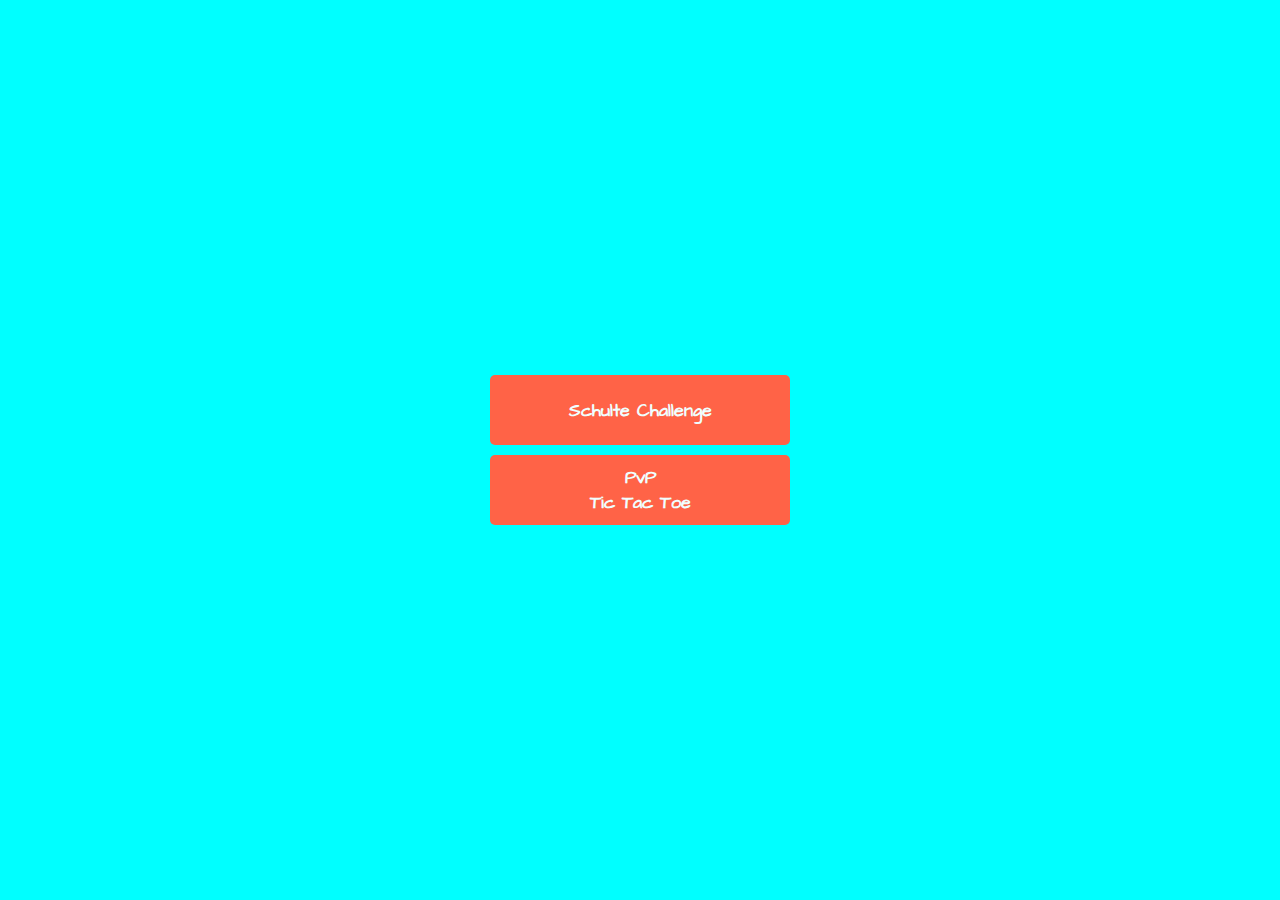
<file: index.html>
<!DOCTYPE html>
<html lang="en">
<head>
    <meta charset="UTF-8">
    <meta http-equiv="X-UA-Compatible" content="IE=edge">
    <meta name="viewport" content="width=device-width, initial-scale=1.0">
    <title>Minigame Site</title>

    <link rel="stylesheet" href="style.css">
</head>
<body>

    <a href="page2/pg02.html">
        <div id="container1">Schulte Challenge</div>
    </a>


    <!-- TO CHANGE -->
    <a href="https://practicum-4.herokuapp.com/">
        <div id="container2">PvP</br>Tic Tac Toe</div>
    </a>
    




    <script src="script.js"></script>
</body>
</html>
</file>
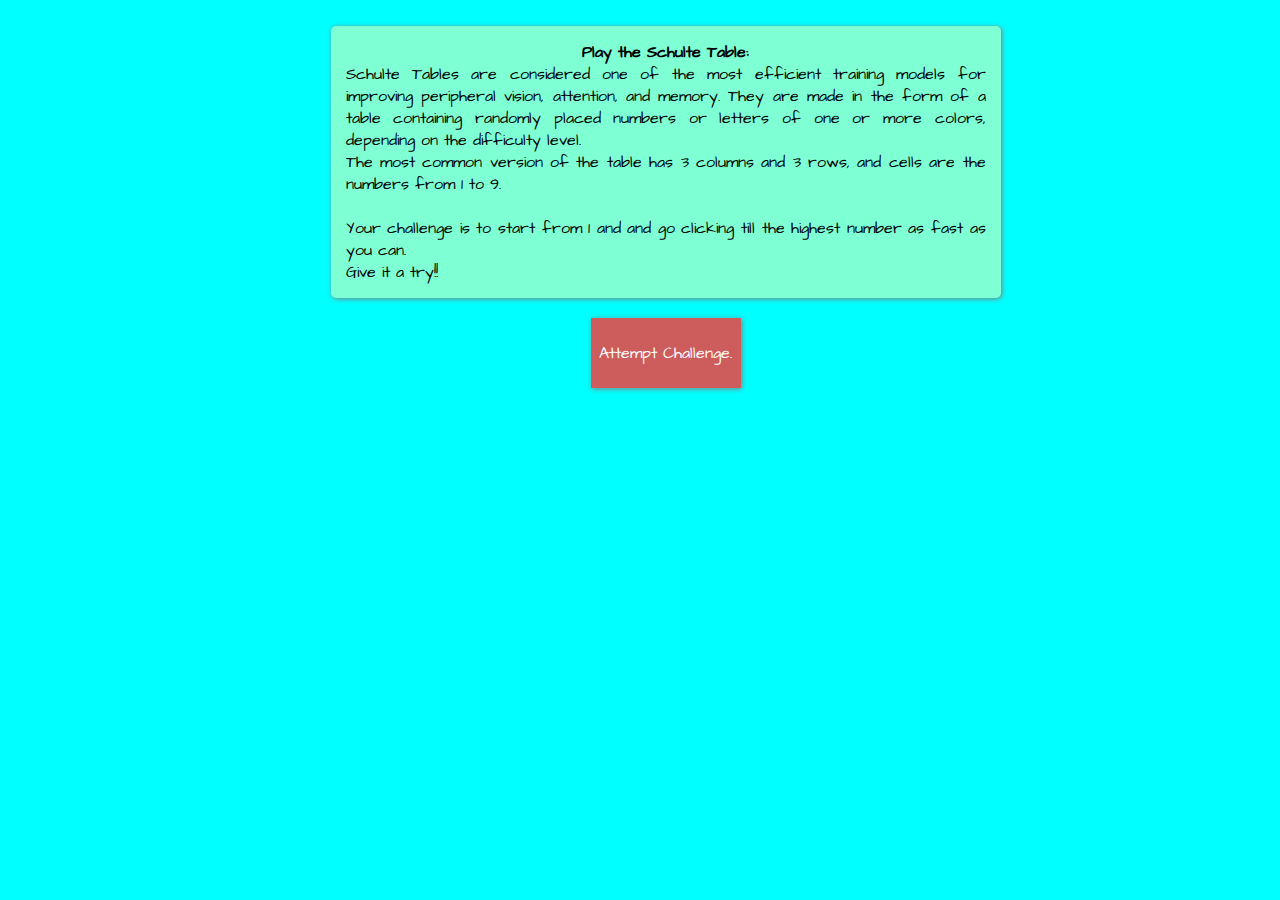
<file: how-to-play/htp.html>
<!DOCTYPE html>
<html lang="en">

<head>
    <meta charset="UTF-8">
    <meta http-equiv="X-UA-Compatible" content="IE=edge">
    <meta name="viewport" content="width=device-width, initial-scale=1.0">
    <title>Schulte Challenge</title>

    <link rel="stylesheet" href="htps.css">
    <link rel="shortcut icon" href="#">
</head>

<body>
    <p class="how-to-play">
        <b>Play the Schulte Table:</b> Schulte Tables are considered one of the most efficient training models for
        improving peripheral vision, attention, and memory. They are made in the form of a table containing randomly
        placed numbers or letters of one or more colors, depending on the difficulty level.
        <br>
        The most common version of the table has 3 columns and 3 rows, and cells are the numbers from 1 to 9.
        <br><br>
        Your challenge is to start from 1 and and go clicking till the highest number as fast as you can.
        <br>
        Give it a try!!
    </p>

    <a href="../page2/pg02.html" class="btg">
        <div class="gbtw">
            Attempt Challenge.
        </div>
    </a>





    <script>
        const gbtw = document.querySelector('.gbtw');
        const btg = document.querySelector('.btg');

        var uiClick = new Audio("../audio/ui-click.mp3");

        // var uiClick = new Audio("../images-svgs/ui-click.mp3");
        // var uiClick = new Audio("ui-click.mp3");

        gbtw.addEventListener('click', () => {
            uiClick.play();
        });

        btg.addEventListener('click', () => {
            uiClick.play();
        });
    </script>
</body>

</html>
</file>
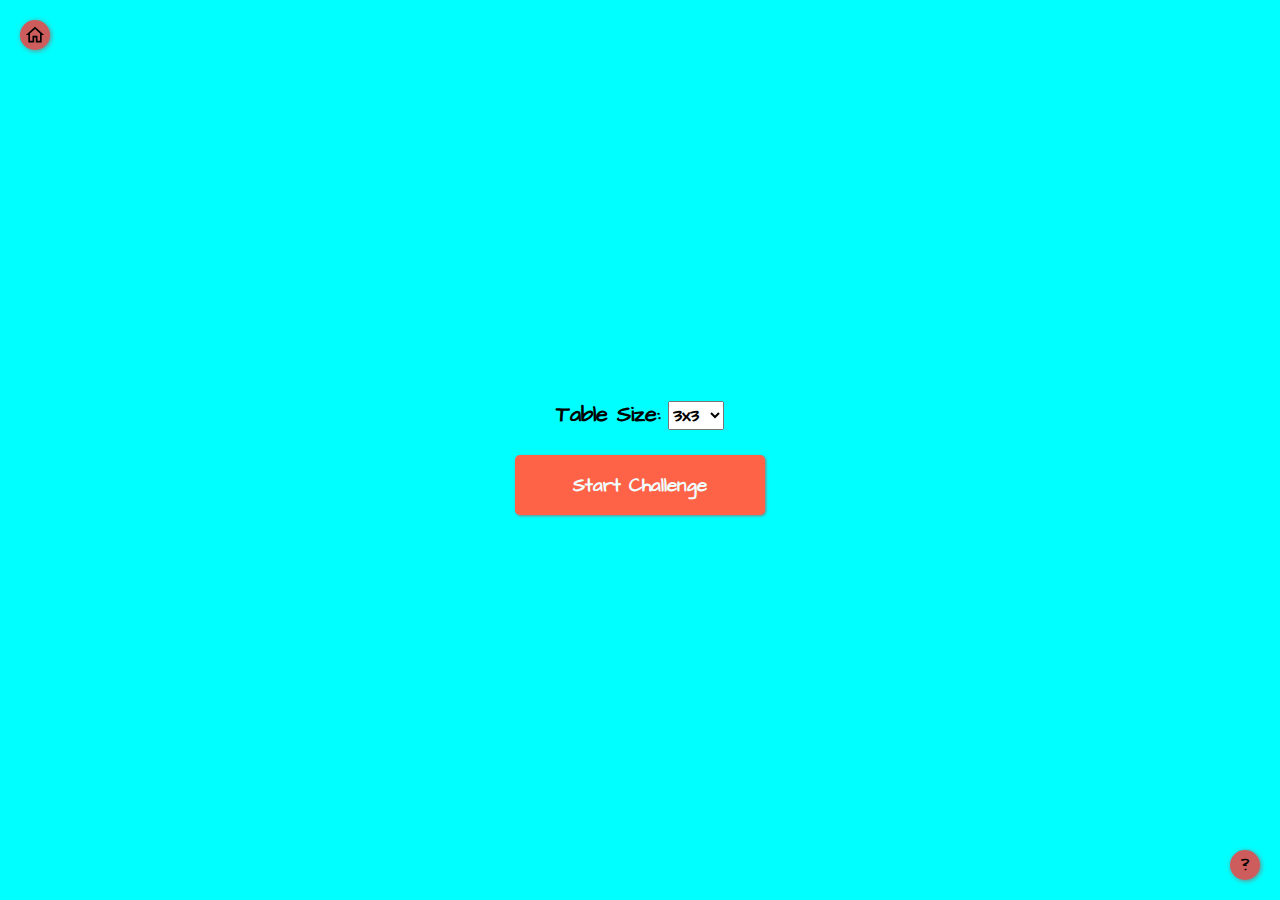
<file: page2/pg02.html>
<!DOCTYPE html>
<html lang="en">

<head>
    <meta charset="UTF-8">
    <meta http-equiv="X-UA-Compatible" content="IE=edge">
    <meta name="viewport" content="width=device-width, initial-scale=1.0">
    <title>Schulte Challenge</title>

    <link rel="stylesheet" href="pg2style.css">
</head>

<body>
    <div id="container1">

        <form id="drop-down" action="#">

            <label id="tab" for="#">Table Size:</label>

            <select name="table-select" id="table-select">
                <option value="3">3x3</option>
                <option value="4">4x4</option>
                <option value="5">5x5</option>
            </select>
        </form>

    </div>

    <div id="container2">Start Challenge</div>

    <div id="game-clock">
        <p id="clock-para"></p>
    </div>

    <div id="ground"></div>




    <a href="../how-to-play/htp.html" class="htplink">?</a>


    <a href="../index.html" id="home">
        <svg fill="#000000" xmlns="http://www.w3.org/2000/svg" viewBox="0 0 24 24" width="20px" height="20px">
            <path
              d="M 12 2.0996094 L 1 12 L 4 12 L 4 21 L 11 21 L 11 15 L 13 15 L 13 21 L 20 21 L 20 12 L 23 12 L 12 2.0996094 z M 12 4.7910156 L 18 10.191406 L 18 11 L 18 19 L 15 19 L 15 13 L 9 13 L 9 19 L 6 19 L 6 10.191406 L 12 4.7910156 z" />
          </svg>
    </a>


    <script src="schulte.js"></script>
</body>

</html>
</file>
<file: style.css>
@import url('https://fonts.googleapis.com/css2?family=Architects+Daughter&display=swap');

* {
    margin: 0;
    padding: 0;
    list-style-type: none;
    text-decoration: none;
    font-family: 'Architects Daughter', cursive;
}

body {
    max-width: 100vw;
    height: 100vh;
    overflow: hidden;
    background-color: aqua;
    display: flex;
    justify-content: center;
    align-items: center;
    flex-direction: column;
}

#container1 {
    margin: 5px;
    width: 300px;
    height: 70px;
    background-color: tomato;
    color: azure;

    display: flex;
    justify-content: center;
    align-items: center;

    /* box-shadow: 1px 1px 3px gray; */
    cursor: pointer;
    border-radius: 5px;

    font-weight: bold;
    font-size: large;
}

#container2 {
    margin: 5px;
    width: 300px;
    height: 70px;
    background-color: tomato;
    color: azure;

    display: flex;
    justify-content: center;
    align-items: center;

    /* box-shadow: 1px 1px 3px gray; */
    cursor: pointer;

    text-align: center;
    border-radius: 5px;

    font-weight: bold;
    font-size: large;
}

#container1:hover {
    width: 315px;
    height: 75px;
    font-size: larger;
    box-shadow: 1px 1px 3px gray;
}

#container2:hover {
    width: 315px;
    height: 75px;
    font-size: larger;
    box-shadow: 1px 1px 3px gray;
}
</file>
<file: how-to-play/htps.css>
@import url('https://fonts.googleapis.com/css2?family=Architects+Daughter&display=swap');
@import url('https://fonts.googleapis.com/css2?family=Poppins&display=swap');

* {
    margin: 0;
    padding: 0;
}

html {
    font-family: 'Architects Daughter', cursive;
}

body {
    min-width: 100vw;
    overflow: hidden;
    background-color: aqua;
    display: flex;
    justify-content: center;
    align-items: center;
    flex-direction: column;
    padding: 2%;
}

.how-to-play {
    /* height: 350px; */
    width: 50vw;
    background-color: aquamarine;
    padding: 15px;
    display: flex;
    justify-content: center;
    align-items: center;
    text-align: justify;
    flex-direction: column;
    box-shadow: 1px 1px 5px gray;
    border-radius: 5px;
}

.btg {
    color: white;
    height: 70px;
    width: 150px;
    margin: 20px;
    background-color: indianred;
    display: flex;
    justify-content: center;
    align-items: center;
    text-decoration: none;
    box-shadow: 1px 1px 5px gray;
}

.btg:hover {
    background-color: rgba(205, 92, 92, 0.9);
    box-shadow: none;
}
</file>
<file: page2/pg2style.css>
@import url('https://fonts.googleapis.com/css2?family=Architects+Daughter&display=swap');

* {
    margin: 0;
    padding: 0;
    list-style-type: none;
    text-decoration: none;
    font-family: 'Architects Daughter', cursive;
}

body {
    max-width: 100vw;
    height: 100vh;
    overflow: hidden;
    background-color: aqua;
    display: flex;
    justify-content: center;
    align-items: center;
    flex-direction: column;
}

#container1 {
    margin: 10px;
    width: 200px;
    height: 50px;

    font-size: large;
    /* background-color: tomato; */
    /* color: azure; */

    display: flex;
    justify-content: center;
    align-items: center;

    /* box-shadow: 1px 1px 3px gray;
    cursor: pointer;
    border-radius: 5px; */
}

#tab {
    font-weight: bolder;
    font-size: larger;
}

#table-select {
    font-weight: bold;
    font-size: large;
}

#container2 {
    margin: 5px;
    width: 250px;
    height: 60px;
    background-color: tomato;
    color: azure;

    display: flex;
    justify-content: center;
    align-items: center;

    box-shadow: 1px 1px 3px gray;
    cursor: pointer;

    text-align: center;
    border-radius: 5px;

    font-weight: bold;
    font-size: larger;
}

#container2:hover {
    width: 262px;
    height: 65px;
    font-size: x-large;
}

#game-clock {
    visibility: hidden;
}




/* Home button styling */
#home {
    color: black;
    font-weight: bold;
    position: absolute;
    top: 20px;
    left: 20px;
    background-color: indianred;
    height: 30px;
    width: 30px;
    display: flex;
    justify-content: center;
    align-items: center;
    border-radius: 50%;
    box-shadow: 1px 1px 5px gray;
}

#home:hover {
    cursor: pointer;
    background-color: rgba(205, 92, 92, 0.712);
    color: black;
    font-weight: bold;
}





/* htp button styling */
.htplink {
    color: black;
    font-weight: bold;
    position: absolute;
    bottom: 20px;
    right: 20px;
    background-color: indianred;
    height: 30px;
    width: 30px;
    display: flex;
    justify-content: center;
    align-items: center;
    border-radius: 50%;
    box-shadow: 1px 1px 5px gray;
}

.htplink:hover {
    cursor: pointer;
    background-color: rgba(205, 92, 92, 0.712);
    color: black;
    font-weight: bold;
}
</file>
